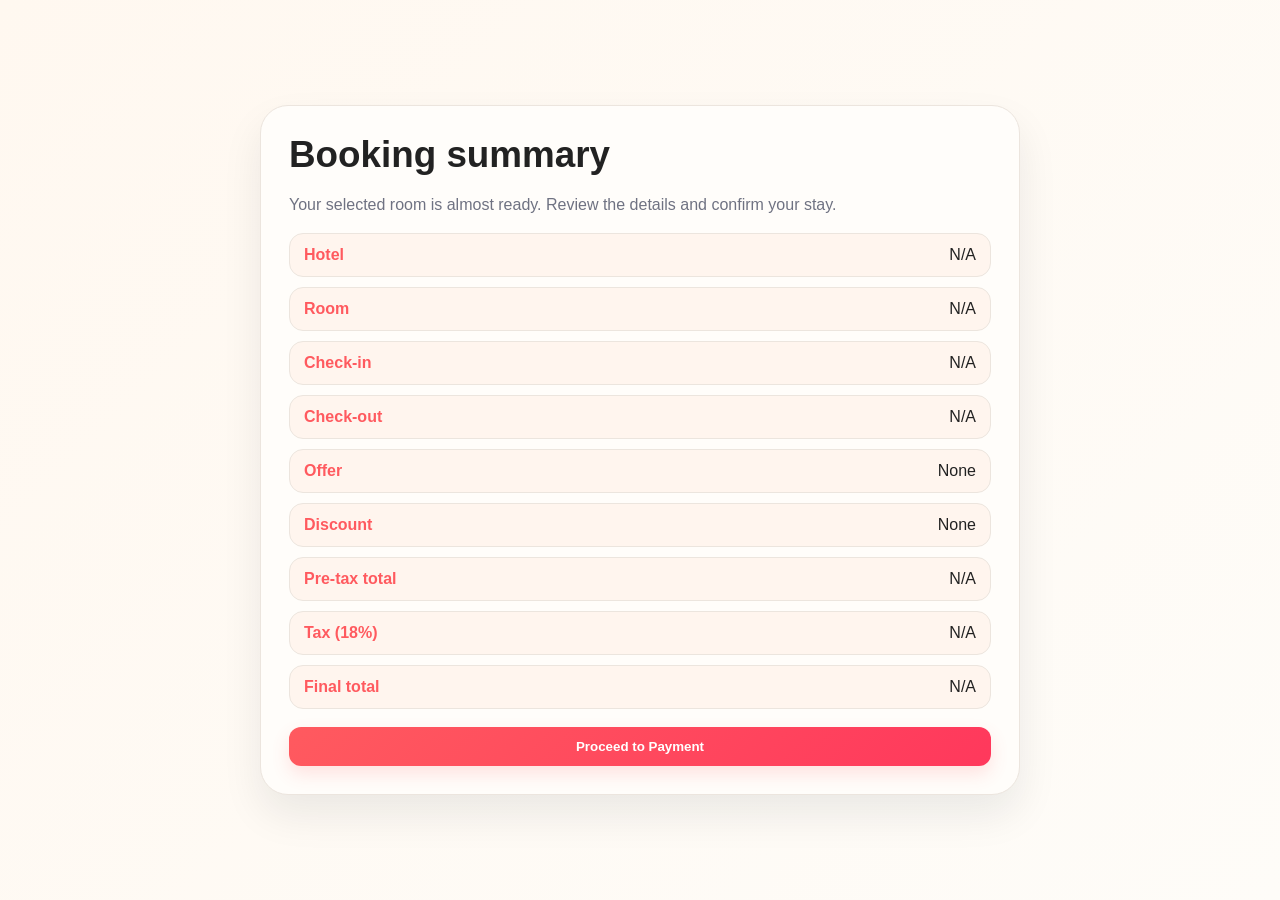
<file: backend/templates/checkout.html>
<!DOCTYPE html>
<html lang="en">
<head>
  <meta charset="UTF-8" />
  <meta name="viewport" content="width=device-width, initial-scale=1.0" />
  <title>Checkout - Hotel Booking</title>
  <style>
    :root {
      --bg: #f7f3ef;
      --panel: #fffdfa;
      --text: #222222;
      --muted: #6f7282;
      --accent: #ff5a5f;
      --accent-2: #ff385c;
      --border: #ece5de;
      --shadow: 0 20px 40px rgba(15, 23, 42, 0.08);
    }

    * { box-sizing: border-box; }
    body {
      margin: 0;
      min-height: 100vh;
      font-family: 'Inter', 'Segoe UI', Tahoma, Geneva, Verdana, sans-serif;
      color: var(--text);
      display: flex;
      align-items: center;
      justify-content: center;
      padding: 24px;
      background: linear-gradient(135deg, #fff8f0 0%, #fefcf8 100%);
    }

    .checkout-card {
      width: min(760px, 100%);
      background: var(--panel);
      border: 1px solid var(--border);
      border-radius: 28px;
      padding: 28px;
      box-shadow: var(--shadow);
    }

    h1 { margin: 0 0 10px; font-size: clamp(1.8rem, 3vw, 2.3rem); }
    .subtext { color: var(--muted); margin-bottom: 16px; line-height: 1.6; }
    .summary-list { display: grid; gap: 10px; margin-top: 12px; }
    .summary-item {
      display: flex; justify-content: space-between; gap: 12px; padding: 12px 14px; border-radius: 14px;
      background: #fff5ee;
      border: 1px solid var(--border);
    }

    .summary-item strong { color: #ff5a5f; }
    button {
      width: 100%; margin-top: 18px; border: none; border-radius: 12px; padding: 12px 14px;
      background: linear-gradient(135deg, var(--accent), var(--accent-2)); color: white; cursor: pointer; font-weight: 700;
      box-shadow: 0 8px 18px rgba(255,90,95,0.16);
    }
    button:hover { transform: translateY(-1px); }
    .warning { display: none; color: #c94b3d; margin-top: 10px; }
  </style>
</head>
<body>
  <div class="checkout-card">
    <h1>Booking summary</h1>
    <p class="subtext">Your selected room is almost ready. Review the details and confirm your stay.</p>

    <div class="summary-list">
      <div class="summary-item"><strong>Hotel</strong><span id="hotel">...</span></div>
      <div class="summary-item"><strong>Room</strong><span id="room">...</span></div>
      <div class="summary-item"><strong>Check-in</strong><span id="checkin">...</span></div>
      <div class="summary-item"><strong>Check-out</strong><span id="checkout">...</span></div>
      <div class="summary-item"><strong>Offer</strong><span id="offerName">None</span></div>
      <div class="summary-item"><strong>Discount</strong><span id="discount">₹0</span></div>
      <div class="summary-item"><strong>Pre-tax total</strong><span id="preTax">...</span></div>
      <div class="summary-item"><strong>Tax (18%)</strong><span id="taxAmount">...</span></div>
      <div class="summary-item"><strong>Final total</strong><span id="price">...</span></div>
    </div>

    <button onclick="confirmBooking()">Proceed to Payment</button>
    <div id="warning" class="warning">Some booking details are missing. Please complete the process.</div>
  </div>

  <script>
    const hotel = localStorage.getItem('selectedHotel');
    const room = localStorage.getItem('selectedRoom');
    const checkin = localStorage.getItem('checkinDate');
    const checkout = localStorage.getItem('checkoutDate');
    const selectedOfferTitle = localStorage.getItem('selectedOfferTitle');
    const offerDiscount = parseFloat(localStorage.getItem('selectedOfferDiscount')) || 0;
    const userID = localStorage.getItem('userID');

    const selectedRoomNumber = room ? parseInt(room, 10) : null;
    const roomPrice = localStorage.getItem('roomPrice') ? parseFloat(localStorage.getItem('roomPrice')) : null;
    const priceFromStorage = localStorage.getItem('price');

    document.getElementById('hotel').textContent = hotel || 'N/A';
    document.getElementById('room').textContent = room || 'N/A';
    document.getElementById('checkin').textContent = checkin || 'N/A';
    document.getElementById('checkout').textContent = checkout || 'N/A';
    document.getElementById('offerName').textContent = selectedOfferTitle || 'None';
    document.getElementById('discount').textContent = offerDiscount > 0 ? `${Math.round(offerDiscount * 100)}% off` : 'None';

    if (checkin && checkout && selectedRoomNumber && priceFromStorage) {
      const checkinDate = new Date(checkin);
      const checkoutDate = new Date(checkout);
      const numNights = Math.max(1, (checkoutDate - checkinDate) / (1000 * 60 * 60 * 24));
      const baseRate = roomPrice || 0;
      const baseTotal = baseRate * numNights;
      const discounted = baseTotal * (1 - offerDiscount);
      const taxAmount = discounted * 0.18;
      const finalTotal = discounted + taxAmount;

      document.getElementById('preTax').textContent = discounted ? `₹${discounted.toFixed(2)}` : 'N/A';
      document.getElementById('taxAmount').textContent = discounted ? `₹${taxAmount.toFixed(2)}` : 'N/A';
      document.getElementById('price').textContent = finalTotal ? `₹${finalTotal.toFixed(2)}` : 'N/A';
      localStorage.setItem('price', finalTotal.toFixed(2));
    } else {
      document.getElementById('preTax').textContent = 'N/A';
      document.getElementById('taxAmount').textContent = 'N/A';
      document.getElementById('price').textContent = priceFromStorage ? `₹${parseFloat(priceFromStorage).toFixed(2)}` : 'N/A';
    }

    function confirmBooking() {
      if (!hotel || !room || !checkin || !checkout || !localStorage.getItem('price')) {
        document.getElementById('warning').style.display = 'block';
        return;
      }
      document.getElementById('warning').style.display = 'none';
      window.location.href = '/payment.html';
    }
  </script>
</body>
</html>
</file>
